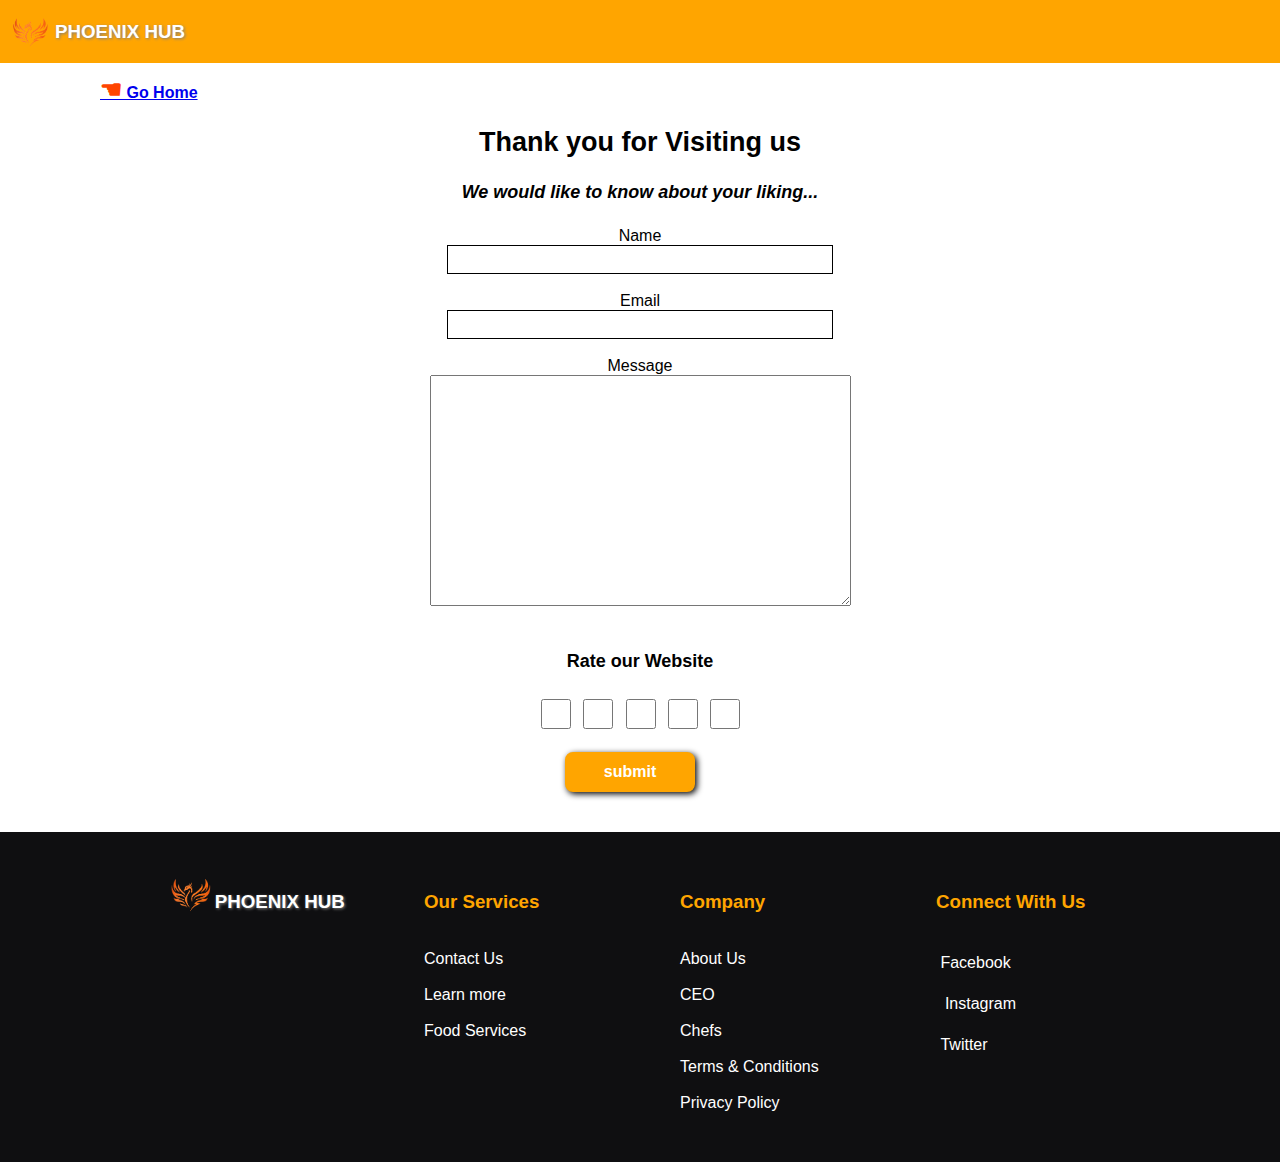
<file: code/feedback.html>
<!DOCTYPE html>
<html lang="en">

<head>
    <meta charset="UTF-8">
    <meta name="viewport" content="width=device-width, initial-scale=1.0">
    <title>feedback</title>
    <link rel="icon" href="Images/logo.png">
    <link rel="stylesheet" href="index.css">
    <style>
        body {
            margin: 0;
            padding: 0;
            font-family: 'Segoe UI', Tahoma, Geneva, Verdana, sans-serif;
        }

        #feedback-submit {
            width: 130px;
            height: 40px;
            background-color: orange;
            color: white;
            border: 3px solid orange;
            margin-right: 20px;
            font-weight: bold;
            font-size: 16px;
            box-shadow: 2px 2px 6px black;
            font-family: 'Segoe UI', Tahoma, Geneva, Verdana, sans-serif;
            margin-bottom: 10px;
            border-radius: 8px;
        }

        .feedback-checkbox {
            width: 30px;
            height: 30px;
            color: orange;

        }

        .text-feild {
            border: 1px solid;
            width: 380px;
            height: 25px;
        }

        .go-back {
            margin-left: 100px;
        }

        .go-back span {
            color: orangered;
            font-size: 25px;
        }

        .navbar-navi {
            position: fixed;
            width: 100%;
            background-color: white;
            z-index: 1;
            height: 43px;
        }

        .nested-navi {
            color: white;
            background-color: orange;
            height: 43px;
            margin-bottom: 10px;
            display: flex;
            justify-content: space-between;
            padding-bottom: 10px;
            padding: 10px;
            align-items: center;
        }

        .logo-container {
            width: 40%;
            height: 50px;
            display: flex;
            align-items: center;
        }

        .logo {
            margin-left: 1%;
            text-shadow: 1px 1px 3px grey;
            font-family: 'Lucida Sans', 'Lucida Sans Regular', 'Lucida Grande', 'Lucida Sans Unicode', Geneva, Verdana, sans-serif;
        }
    </style>
</head>


<body>


    <div class="navbar-navi">
        <div class="nested-navi">
            <div class="logo-container">
                <img src="Images/logo.png" alt="" width="40" height="40" style="object-fit: cover;">
                <h3 class="logo"> PHOENIX&nbsp;HUB </h3>
            </div>
        </div>

    </div>
    <br><br><br>

    <h4 class="go-back"><a href="index.html"><span>&#9754;</span> Go Home </a></h4>





    <!--Feedback body-->


    <div style="text-align:center">

        <div style="font-family: 'Segoe UI', Tahoma, Geneva, Verdana, sans-serif;font-weight: bold;font-size: 18px;">
            <h2>Thank you for Visiting us</h2>
            <h4><i>We would like to know about your liking... </i></h4>

        </div>
        <div>
            <form action="">
                <label for="fname"> Name</label><br>
                <input type="text" id="fname" name="fname" required class="text-feild"><br><br>
                <label for="email">Email</label><br>
                <input type="email" id="email" name="email" required class="text-feild"><br><br>
                <label for="message">Message</label><br>

                <textarea name="message" id="message" cols="50" rows="15"></textarea><br><br>
                <div style="font-family: 'Segoe UI', Tahoma, Geneva, Verdana, sans-serif;font-size:18px;">
                    <h4>Rate our Website</h4>
                    <input type="checkbox" class="feedback-checkbox">
                    <input type="checkbox" class="feedback-checkbox">
                    <input type="checkbox" class="feedback-checkbox">
                    <input type="checkbox" class="feedback-checkbox">
                    <input type="checkbox" class="feedback-checkbox">
                </div>
                <br>
                <input type="submit" value="submit" id="feedback-submit"
                    onclick="alert('Thank you for Your Feeback')"><br>


            </form>
        </div>


    </div>

    <!-- About page  -->

    <div id="about-about">
        <div id="footer">

            <div class="About-headings">
                <div style="display: flex;">
                    <img src="Images/logo.png" alt="" width="45" height="45" style="object-fit: cover;">
                    <h3 class="logo"> PHOENIX&nbsp;HUB </h3>
                </div>

            </div>
            <div class="About-headings">
                <h3 style="color:orange">Our Services</h2>
                    <br>
                    <a href="contactus.html">Contact Us</a><br><br>
                    <a href="">Learn more</a><br><br>
                    <a href="">Food Services</a><br><br>

            </div>
            <div class="About-headings">
                <h3 style="color:orange">Company</h2>
                    <br>
                    <a href="about.html">About Us</a><br><br>
                    <a href="">CEO</a><br><br>
                    <a href="">Chefs</a><br><br>
                    <a href="terms.html">Terms & Conditions</a><br><br>
                    <a href="privacy.html">Privacy Policy</a>
            </div>
            <div class="About-headings">
                <h3 style="color:orange">Connect With Us</h2>
                    <br>
                    <a href=""><i class="fa-brands fa-facebook " style="color:orange;font-size:20px;" id="fb-fb"></i>
                        &nbsp;Facebook</a> <br><br>
                    <a href=""><i class="fa-brands fa-instagram" style="color: orange;font-size:20px;"></i>&nbsp;
                        Instagram</a> <br><br>
                    <a href=""> <i class="fa-brands fa-twitter" style="color: orange;font-size:20px;"></i>
                        &nbsp;Twitter</a> <br><br>

            </div>

        </div>

    </div>
</body>

</html>
</file>
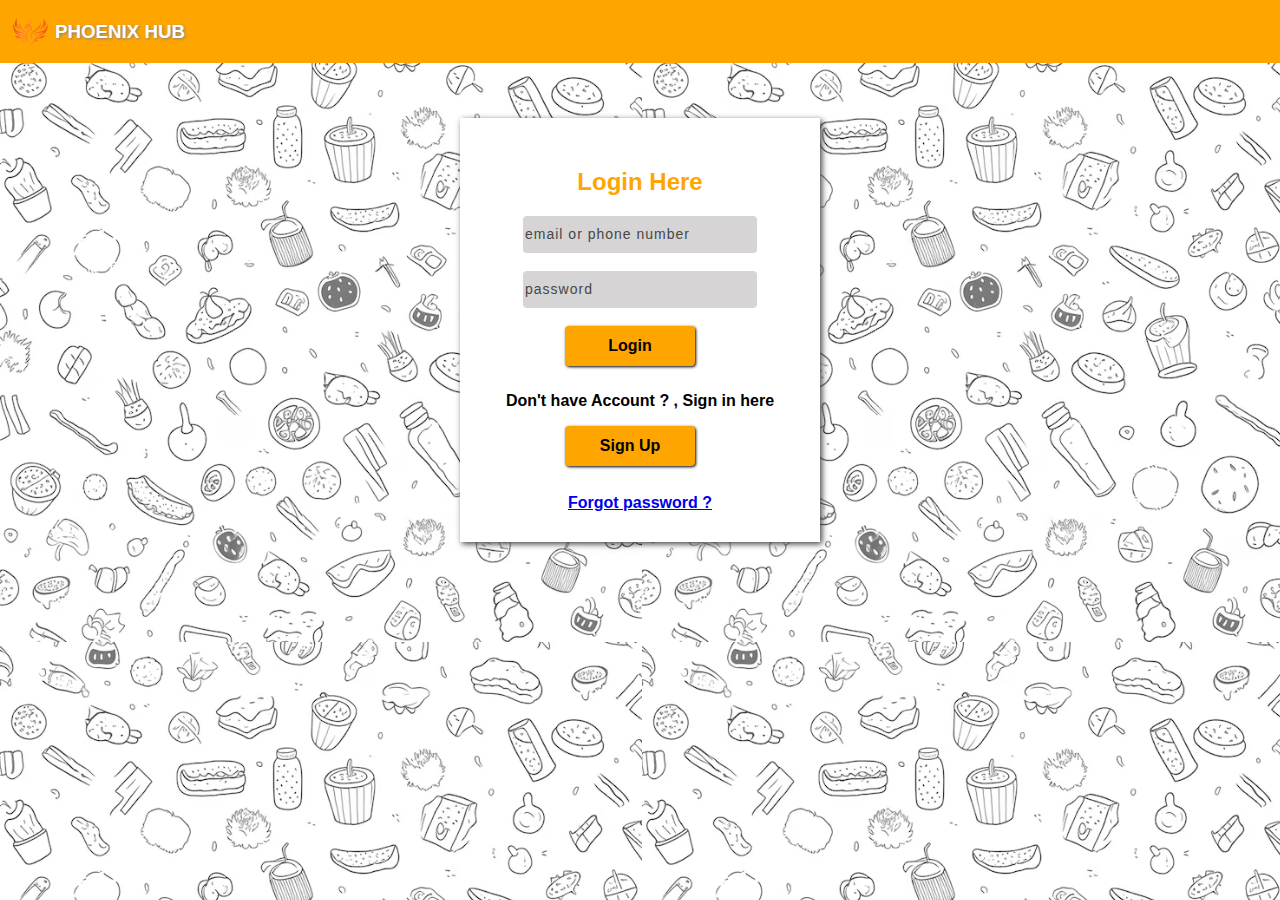
<file: code/login.html>
<!DOCTYPE html>
<html lang="en">

<head>
    <meta charset="UTF-8">
    <meta name="viewport" content="width=device-width, initial-scale=1.0">
    <title>Login into Pheonix Hub</title>
    <link rel="icon" href="Images/logo.png">
    <link rel="stylesheet" href="login.css">
</head>

<body>
    <div class="navbar-navi">
        <div class="nested-navi">
            <div class="logo-container">
                <img src="Images/logo.png" alt="" width="40" height="40" style="object-fit: cover;">
                <h3 class="logo"> PHOENIX&nbsp;HUB </h3>
            </div>
        </div>

    </div>

    <br>

    <!--lOGIN PAGE-->

    <div
         class="login-form-container">
        <form action="index.html">
            <h2 style="color:orange;">Login Here</h2>
            <input type="text"  class="login-input-txt-f" placeholder="email or phone number"
                required><br><br>
            <input type="password"  class="login-input-txt-f" placeholder="password"
                required><br><br>
            <input type="submit" value="Login" class="login-submit-btn">
            <p>Don't have Account ? , Sign in here</p>
            <button class="login-submit-btn" onclick="location.href=('sign_in.html')">Sign Up</button><br><br>
            <a href="#"><u>Forgot password ?</u></a>

        </form>
    </div>

</body>

</html>
</file>
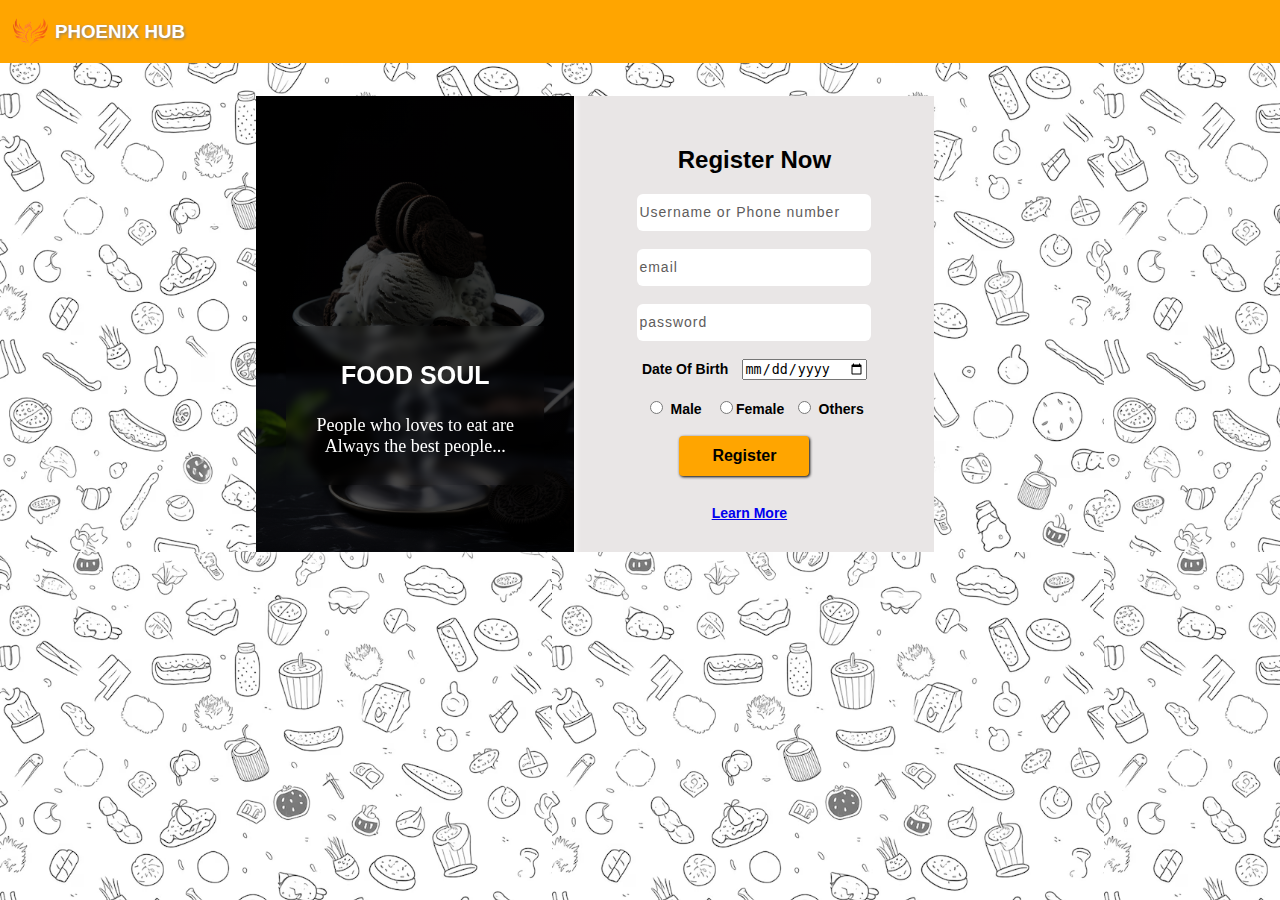
<file: code/sign_in.html>
<!DOCTYPE html>
<html lang="en">

<head>
    <meta charset="UTF-8">
    <meta name="viewport" content="width=device-width, initial-scale=1.0">
    <title>Sign in to Pheonix</title>
    <link rel="icon" href="Images/logo.png">
    <link rel="stylesheet" href="sign.css">
</head>
<style>

</style>

<body>
    <div class="navbar-navi">
        <div class="nested-navi">
            <div class="logo-container">
                <img src="Images/logo.png" alt="" width="40" height="40" style="object-fit: cover;">
                <h3 class="logo"> PHOENIX&nbsp;HUB </h3>
            </div>
        </div>

    </div>

    <br><br>


    <!--Sign in page-->
    <div class="sign-in-div-container">


        <div class="sign-in-left">
            <div>
                <h3 style="font-family: Arial, Helvetica, sans-serif;font-size:25px;">FOOD SOUL </h3>
                <p style="font-size: large;font-family: cursive;">People who loves to eat are Always the best people...
                </p>
            </div>
        </div>


        <div style="background-color: rgb(233, 230, 230);">
            <form action="index.html">
                <div>


                    <div class="form-container">
                        <h2 style="font-weight: bold;">Register Now </h2>
                        <input type="text" class="input-txt-f" placeholder="Username or Phone number" required><br><br>

                        <input type="email" class="input-txt-f" placeholder="email" required><br><br>
                        <input type="password" class="input-txt-f" placeholder="password" required><br><br>

                        <label for="dob" style="font-size:14px">Date Of Birth</label> &nbsp; <input type="date"
                            name="dob"> <br><br>
                        <input type="radio" name="gender" id="male"> <label for="male"
                            style="font-size:14px">Male</label>
                        &nbsp;
                        <input type="radio" name="gender" id="female"><label for="female"
                            style="font-size:14px">Female</label>&nbsp;
                        <input type="radio" name="gender" id="other"> <label for="other"
                            style="font-size:14px">Others</label>
                        <br><br>
                        <input type="submit" value="Register" class="submit-btn"><br><br>

                        <a href="#" style="font-size:14px;margin-left:-10px;">Learn More </a>

                    </div>
                </div>
        </div>

    </div>


</body>

</html>
</file>
<file: code/index.css>
body {
    font-family: 'Segoe UI', Tahoma, Geneva, Verdana, sans-serif;
    margin: 0px;
}

::-webkit-scrollbar {
    width: 14px;
}

::-webkit-scrollbar-thumb {
    background-color: orange;
    width: 10px;
}

.navbar-navi {
    position: fixed;
    width: 100%;
    background-color: white;
    z-index: 1;
    height: 43px;
}

.nested-navi {
    color: white;
    background-color: orange;
    height: 43px;
    margin-bottom: 10px;
    display: flex;
    justify-content: space-between;
    padding-bottom: 10px;
    padding: 10px;
    align-items: center;
}

.logo-container {
    width: 40%;
    height: 50px;
    display: flex;
    align-items: center;
}

.logo {
    margin-left: 1%;
    text-shadow: 1px 1px 3px grey;
    font-family: 'Lucida Sans', 'Lucida Sans Regular', 'Lucida Grande', 'Lucida Sans Unicode', Geneva, Verdana, sans-serif;
}

#home {
    color: black;
    background-color: white;
    border-radius: 20px;
    cursor: context-menu;
}

.anchor-div {
    text-align: center;
    margin: 10px 20px 10px 0px;
}

.anchor-div a {
    color: rgb(3, 2, 71);
    text-decoration: none;
    transition: 0.3s;
    padding: 6px 10px;

}

.anchor-div a:hover {
    background-color: white;
    border-radius: 20px;
    color: orange;

}

.btn {
    background-color: transparent;
    color: orange;
    border-radius: 6px;
    border: 2px solid orange;
    width: 100px;
    height: 35px;
    cursor: pointer;
    margin-top: 10px;
    font-size: medium;
    font-weight: 600;
    transition: 0.3s;

}

.btn:hover {
    background-color: orange;
    color: white;
}

.items-container {
    margin: 40px 10px;
    background-color: rgb(243, 242, 242);
    padding: 40px 0px;
}

.exploremenu {
    display: flex;
    flex-direction: row;
    justify-content: space-around;
    margin-bottom: 30px;
    margin-left: 20px;
    gap: 2px;
    flex-wrap: wrap;


}

.order-imgs {
    width: 88%;
    height: 180px;
    object-fit: cover;
    border-radius: 10px;
}

.explore-container {
    width: 16%;
    padding: 10px 2px;
    text-align: center;
    border-radius: 2px;
    box-shadow: 1px 1px 2px rgb(51, 51, 51);
    transition: 0.3s;
    background-color: white;


}

.explore-container:hover {
    box-shadow: 0px 0px 1px 1px rgb(7, 7, 7);
    transform: scale(1.06);

}



.bg-container {
    padding-top: 40px;
    background-image: linear-gradient(rgba(0, 0, 0, 0.5), rgba(0, 0, 0, 0.5)), url('Images/bglogo.jpg');
    background-repeat: no-repeat;
    position: relative;
    background-size: cover;
    object-fit: cover;
    height: 520px;


}

.learn-more {
    width: 130px;
    height: 40px;
    background-color: transparent;
    color: orange;
    border-radius: 10px;
    border: 2px solid orange;
    font-weight: bold;
    font-size: 16px;
    cursor: pointer;
    transition: 0.3s;
}

.order {
    width: 130px;
    height: 40px;
    background-color: orange;
    color: white;
    border-radius: 6px;
    margin-top: 10px;
    border: none;
    font-weight: bold;
    font-size: 16px;
    border: 2px solid orange;
    cursor: pointer;
    transition: 0.3s;
}

.learn-more:hover {
    background-color: orange;
    color: white;

}

.order:hover {
    background-color: transparent;
    color: orange;
    border: 2px solid orange;
}


.more-items {
    width: 140px;
    height: 40px;
    color: white;
    background-color: orangered;
    font-size: 1.2em;
    font-family: 'Segoe UI', Tahoma, Geneva, Verdana, sans-serif;
    border: none;
    border-radius: 4px;
    text-align: center;
    font-weight: 600;
    transition: 0.1s;
    cursor: pointer;
}

.more-items:hover {
    transform: scale(1.06);
}

.about-us {
    background-color: rgb(252, 221, 145);
    padding-top: 20px;
    padding-left: 15%;
    height: 220px;
    width: 75%;
    margin: auto;
    position: relative;
    margin-bottom: 60px;
}

.about-us p {
    font-size: 18px;


}

.about-us img {
    height: 260px;
    width: 200px;
    position: absolute;
    left: 0;
    top: 0;
}

/* Refer and Earn */
.body-refer-earn {
    background-color: rgb(243, 242, 242);
    margin: 40px 10px;
    padding: 50px 10px;
}

.refer-earn {
    background-color: rgb(252, 221, 145);
    border-radius: 10px;
    padding-top: 20px;
    padding-left: 5%;
    height: 230px;
    width: 60%;
    margin: auto;
    position: relative;

}

#refer-p {
    color: orangered;
    font-weight: bold;
    font-size: 18px;
}

.refer-earn p {
    color: rgb(4, 4, 78);
    font-weight: 600;
}

.gift-box {
    height: 200px;
    width: 200px;
    position: absolute;
}

#box-1 {
    right: 250px;
    top: -60px;

}

#box-2 {
    right: 160px;
    top: -20px;
}

#box-3 {
    right: 140px;
    top: 72px;
    transform: rotate(-66deg);
}

/* About page*/
#about-about {
    height: 330px;
    margin-top: 30px;
    background-color: rgb(15, 15, 17);

}

#footer {
    width: 80%;
    height: 250px;
    margin-left: 10%;
    display: flex;
    justify-content: space-around;
    color: white;
}

.About-headings {
    width: 20%;
    height: 100%;
    text-align: left;
    padding: 40px;
}

.About-headings a {
    text-decoration: none;
    color: white;
}

.About-headings a:hover {
    text-decoration: underline;
}

.About-headings a:hover {
    color: orange;
}
</file>
<file: code/login.css>
body {
    background-image: url("Images/signin_bg.avif"), linear-gradient(rgba(0, 0, 0, 0.8), rgba(0, 0, 0, 0.8));
    background-size: contain;
    margin: 0;
    padding: 0;
    font-family: 'Segoe UI', Tahoma, Geneva, Verdana, sans-serif;
    overflow-y: hidden;
    
}
.navbar-navi{
    position:fixed;
    width:100%;
    background-color: white;
    z-index:1;
    height: 43px;
}
.nested-navi{
    color:white;
    background-color:orange;
    height:43px;
    margin-bottom:10px;
    display:flex;
    justify-content: space-between;
    padding-bottom:10px;
    padding:10px;
    align-items: center;
}
.logo-container{
    width:40%;
    height:50px;
    display: flex;
    align-items: center;
}

.logo{
    margin-left:1%;
    text-shadow:1px 1px 3px grey;
    font-family:'Lucida Sans', 'Lucida Sans Regular', 'Lucida Grande', 'Lucida Sans Unicode', Geneva, Verdana, sans-serif;
}

.login-form-container input::placeholder{
    color:rgb(71, 71, 71);
    font-size: 14px;
    letter-spacing: 1px;
    
    
}
.login-form-container{
    background-color: white;
    font-weight: 600;
    font-family: 'Segoe UI', Tahoma, Geneva, Verdana, sans-serif;
    width:300px;
    padding:30px;
    text-align:center;
    box-shadow:2px 2px 6px rgb(65, 64, 64);
    margin: 100px auto;
}
.login-input-txt-f{
    width:230px;
    height:35px;
    border-radius:4px;
    border:none;
    background-color: rgb(214, 212, 212);
    font-size: 14px;
    letter-spacing: 1px;
}
.login-submit-btn{
    width: 130px;
    height: 40px;
    background-color: orange;
    color: black;
    border: 3px solid orange;
    margin-right: 20px;
    font-weight: bold;
    font-size: 16px;
    font-family: 'Segoe UI', Tahoma, Geneva, Verdana, sans-serif;
    margin-bottom: 10px;
    border-radius: 4px;
    box-shadow: 1px 1px 3px black;
    transition: 0.2s;
}
.login-submit-btn:hover{
    background-color: orange;
    cursor: pointer;
    transform: scale(1.06);
}
</file>
<file: code/sign.css>
body {
    background-image: url("Images/signin_bg.avif"), linear-gradient(rgba(0, 0, 0, 0.8), rgba(0, 0, 0, 0.8));
    background-size: contain;
    margin: 0;
    padding: 0;
    font-family: 'Segoe UI', Tahoma, Geneva, Verdana, sans-serif;
    
}

.navbar-navi{
    position:fixed;
    width:100%;
    background-color: white;
    z-index:1;
    height: 43px;
}
.nested-navi{
    color:white;
    background-color:orange;
    height:43px;
    margin-bottom:10px;
    display:flex;
    justify-content: space-between;
    padding-bottom:10px;
    padding:10px;
    align-items: center;
}
.logo-container{
    width:40%;
    height:50px;
    display: flex;
    align-items: center;
}

.logo{
    margin-left:1%;
    text-shadow:1px 1px 3px grey;
    font-family:'Lucida Sans', 'Lucida Sans Regular', 'Lucida Grande', 'Lucida Sans Unicode', Geneva, Verdana, sans-serif;
}
.form-container{
    width:300px;
    padding:30px;
    text-align:center;
    font-weight: 600;
}
.input-txt-f{
    width:230px;
    height:35px;
    border-radius:6px;
    border:none;
    font-size: 14px;
    letter-spacing: 1px;
    
}


.form-container input::placeholder{
    color:rgb(94, 92, 92);
    font-size: 14px;
    letter-spacing: 1px;
    
    
}
.submit-btn {
    width: 130px;
    height: 40px;
    background-color: orange;
    color: black;
    border: 3px solid orange;
    margin-right: 20px;
    font-weight: bold;
    font-size: 16px;
    font-family: 'Segoe UI', Tahoma, Geneva, Verdana, sans-serif;
    margin-bottom: 10px;
    border-radius: 4px;
    box-shadow: 1px 1px 3px black;
    transition: 0.2s;
}

.submit-btn:hover {
    background-color: orange;
    
    cursor: pointer;
    transform: scale(1.06);
    
}

.sign-in-div-container {
    display: flex;
    justify-content: center;
    margin-top: 60px;
    width: 53%;
    margin-left: 20%;

}

.sign-in-left {
    width: 300px;
    padding: 30px;
    text-align: center;
    background-image: linear-gradient(rgba(0, 0, 0, 0.7), rgba(0, 0, 0, 0.7)), url("Images/icecream_1.jpg");
    background-size: cover;
    background-repeat: no-repeat;
    backdrop-filter: blur(30px);
    color: white;
    box-shadow: 2px 2px 6px white;

}

.sign-in-left div {
    margin-top: 200px;
    background-color: transparent;
    backdrop-filter: blur(4px);
    padding: 10px;
}
</file>
